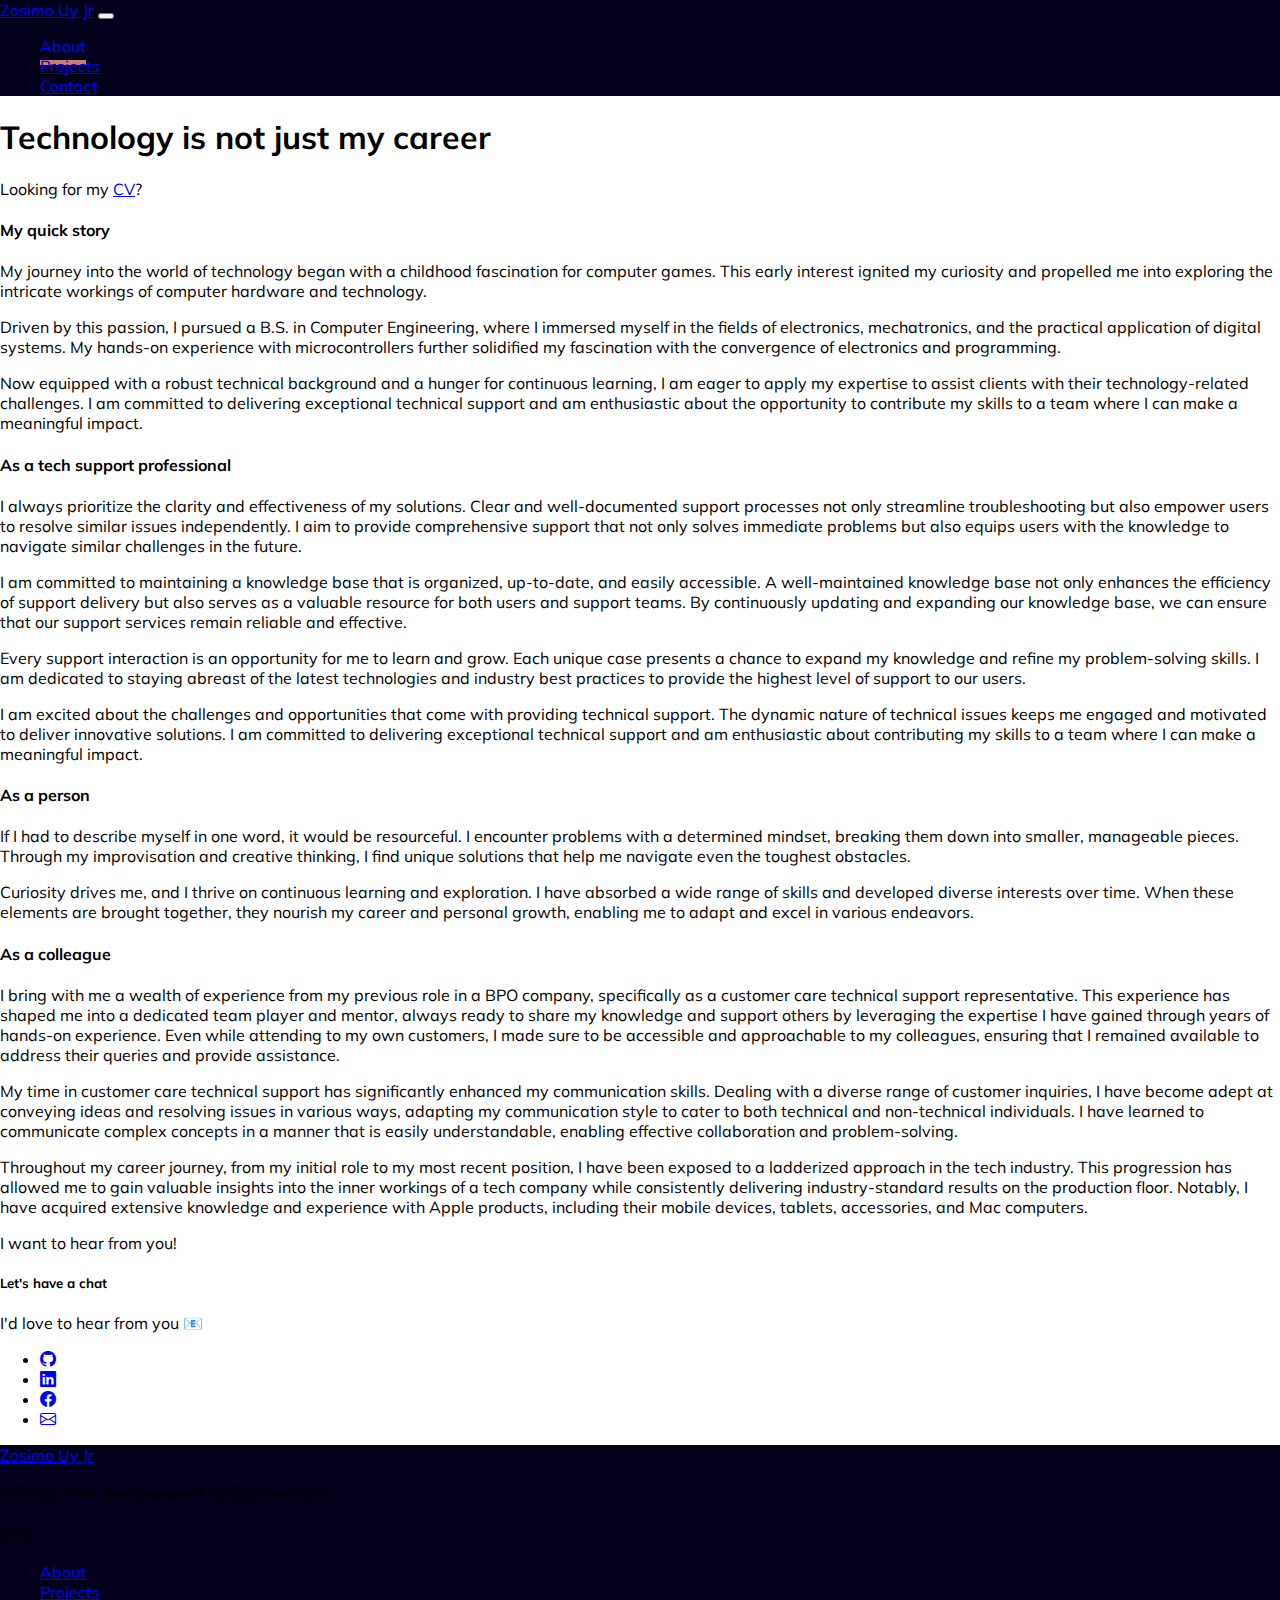
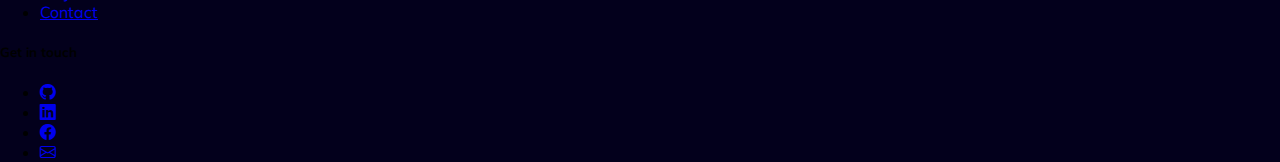
<file: about.html>
<!DOCTYPE html>
<html lang="en">
<head>
    <meta charset="UTF-8">
    <meta http-equiv="X-UA-Compatible" content="IE=edge">
    <meta name="viewport" content="width=device-width, initial-scale=1.0">
    <link href="https://cdn.jsdelivr.net/npm/bootstrap@5.3.0-alpha3/dist/css/bootstrap.min.css" rel="stylesheet" integrity="sha384-KK94CHFLLe+nY2dmCWGMq91rCGa5gtU4mk92HdvYe+M/SXH301p5ILy+dN9+nJOZ" crossorigin="anonymous">
    <link rel="preconnect" href="https://fonts.googleapis.com">
    <link rel="preconnect" href="https://fonts.gstatic.com" crossorigin>
    <link href="https://fonts.googleapis.com/css2?family=Mulish:ital,wght@0,300;0,400;0,600;0,1000;1,200&display=swap" rel="stylesheet">
    <link rel="stylesheet" href="https://cdn.jsdelivr.net/npm/bootstrap-icons@1.10.3/font/bootstrap-icons.css">
    <link rel="stylesheet" href="main.css">
    <title>About Zosimo Uy Jr</title>
</head>
<body>

        <!-- Navigation -->
        <nav class="navbar navbar-expand-md" style="background-color: #03001C;">
          <div class="container-fluid">
            <a class="navbar-brand fs-4 text-white" href="index.html">Zosimo Uy Jr</a>
            <button class="navbar-toggler bg-white" type="button" data-bs-toggle="collapse" data-bs-target="#navbarNav" aria-controls="navbarNav" aria-expanded="false" aria-label="Toggle navigation">
              <span class="navbar-toggler-icon bg-white"></span>
            </button>
            <div class="collapse navbar-collapse" id="navbarNav">
              <ul class="navbar-nav mx-auto">
                <li class="nav-item">
                  <a class="nav-link active text-white" aria-current="page" href="about.html">About</a>
                </li>
                <li class="nav-item">
                  <a class="nav-link text-white" href="index.html#project">Projects</a>
                </li>
                <li class="nav-item">
                  <a class="nav-link text-white" href="index.html#contact">Contact</a>
                </li>
              </ul>
            </div>
          </div>
      </nav>
      <!-- About My Story -->
      <section class="min-vh-100">
        <div class="container">
          <h1 class="display-3 display-xl-2 display-xxl-1 display-md-4 display-sm-5 display-xs-6 my-4">Technology is not just my career</h1>
          <p class="fs-4">Looking for my <a href="Uy_Zosimo_CPE.pdf" target="_blank" class="text-decoration-none text-danger fw-bold">CV</a>?</p>
          <!-- Quick Story -->
          <div class="row">
            <div class="col">
              <h4 class="fw-bold my-4">
                My quick story
              </h4>
              <p class="lead">
                <span class="fw-semibold">My journey into the world of technology began with a childhood fascination for computer games</span>. This early interest ignited my curiosity and propelled me into exploring the intricate workings of computer hardware and technology.
              </p>
              
              <p class="lead">
                <span class="fw-semibold">Driven by this passion</span>, I pursued a B.S. in Computer Engineering, where I immersed myself in the fields of electronics, mechatronics, and the practical application of digital systems. My hands-on experience with microcontrollers further solidified my fascination with the convergence of electronics and programming.
              </p>
              
              <p class="lead">
                <span class="fw-semibold">Now equipped with a robust technical background and a hunger for continuous learning</span>, I am eager to apply my expertise to assist clients with their technology-related challenges. I am committed to delivering exceptional technical support and am enthusiastic about the opportunity to contribute my skills to a team where I can make a meaningful impact.
              </p>
              

            </div>
          </div>
          <!-- As a Junior -->
          <div class="row">
            <div class="col">
              <h4 class="fw-bold my-4">
                As a tech support professional
              </h4>
              <p class="lead">
                I always <span class="fw-semibold">prioritize the clarity and effectiveness of my solutions</span>. Clear and well-documented support processes not only streamline troubleshooting but also empower users to resolve similar issues independently. I aim to provide comprehensive support that not only solves immediate problems but also equips users with the knowledge to navigate similar challenges in the future.
              </p>
              <p class="lead">
                I am committed to maintaining a <span class="fw-semibold">knowledge base that is organized, up-to-date, and easily accessible</span>. A well-maintained knowledge base not only enhances the efficiency of support delivery but also serves as a valuable resource for both users and support teams. By continuously updating and expanding our knowledge base, we can ensure that our support services remain reliable and effective.
              </p>
              <p class="lead">
                Every support interaction is an <span class="fw-semibold">opportunity for me to learn and grow</span>. Each unique case presents a chance to expand my knowledge and refine my problem-solving skills. I am dedicated to staying abreast of the latest technologies and industry best practices to provide the highest level of support to our users.
              </p>
              <p class="lead">
                I am excited about the challenges and opportunities that come with providing technical support. The dynamic nature of technical issues keeps me engaged and motivated to deliver innovative solutions. I am committed to delivering exceptional technical support and am enthusiastic about contributing my skills to a team where I can make a meaningful impact.
              </p>
              
            </div>
          </div>
          <!-- As a person -->
          <div class="col">
            <div class="row">
              <h4 class="fw-bold my-4">
                As a person
              </h4>
              <p class="lead">If I had to describe myself in one word, it would be <span class="fw-semibold">resourceful</span>. I encounter problems with a determined mindset, breaking them down into smaller, manageable pieces. Through my improvisation and creative thinking, I find unique solutions that help me navigate even the toughest obstacles.
              </p>

              <p class="lead">
                Curiosity drives me, and <span class="fw-semibold">I thrive on continuous learning and exploration</span>. I have absorbed a wide range of skills and developed diverse interests over time. When these elements are brought together, they nourish my career and personal growth, enabling me to adapt and excel in various endeavors.
              </p>
            </div>
          </div>
          <!-- As a colleague -->
          <div class="col">
            <div class="row">
              <h4 class="fw-bold my-4">
                As a colleague
              </h4>
              <p class="lead">
                I bring with me a wealth of experience from my previous role in a BPO company, specifically as a customer care technical support representative. This experience <span class="fw-semibold">has shaped me into a dedicated team player and mentor</span>, always ready to share my knowledge and support others by leveraging the expertise I have gained through years of hands-on experience. Even while attending to my own customers, I made sure to be <span class="fw-semibold">accessible and approachable to my colleagues</span>, ensuring that I remained available to address their queries and provide assistance.
              </p>
              <p class="lead">
                My time in customer care technical support has significantly enhanced my communication skills. Dealing with a diverse range of customer inquiries, I have become adept at conveying ideas and resolving issues in various ways, <span class="fw-semibold">adapting my communication style</span> to cater to both technical and non-technical individuals. I have learned to communicate complex concepts in a manner that is easily understandable, <span class="fw-semibold">enabling effective collaboration and problem-solving.</span>
              </p>

              <p class="lead">
                Throughout my career journey, from my initial role to my most recent position, I have been exposed to a ladderized approach in the tech industry. This <span class="fw-semibold">progression has allowed me to gain valuable insights</span> into the inner workings of a tech company while consistently delivering industry-standard results on the production floor. Notably, I have <span class="fw-semibold">acquired extensive knowledge and experience</span> with Apple products, including their mobile devices, tablets, accessories, and Mac computers.
              </p>

              <p class="lead fw-semibold">
                I want to hear from you!
              </p>

              <h5 class="my-4 display-6">Let's have a chat</h5>

              <div class="">
                <p class="text-secondary fs-5">I'd love to hear from you 📧</p>
                <ul class="list-group list-group-horizontal d-flex justify-content-start">
                  <li class="list-group-item fs-2 bg-transparent border-0"><a href="https://github.com/zosimo-uy" target="_blank"><i class="bi bi-github"></i></a></li>
                  <li class="list-group-item fs-2 bg-transparent border-0"><a href="https://www.linkedin.com/in/zosimouy21/" target="_blank"><i class="bi bi-linkedin"></i></a></li>
                  <li class="list-group-item fs-2 bg-transparent border-0"><a href="https://www.facebook.com/zosr.code" target="_blank"><i class="bi bi-facebook"></i></a></li>
                  <li class="list-group-item fs-2 bg-transparent border-0"><a href="mailto:zorscode@gmail.com" target="_blank"><i class="bi bi-envelope"></i></a></li>
                </ul>
              </div>
            </div>
            
          </div>
        </div>
      </section>

       <!-- Footer  -->
       <div class="" style="background-color: #03001C;">
        <footer class="container row row-cols-1 row-cols-sm-2 row-cols-md-5 py-5 mt-5 text-white d-flex justify-content-evenly">
          <div class="col mb-3">
            <a href="index.html" class="d-flex align-items-center mb-3 link-body-emphasis text-decoration-none fs-4 text-white">
              Zosimo Uy Jr
            </a>
            <p class="text-body-light small">&copy; 2023, Built and designed by Zosimo Uy Jr</p>
          </div>
      
          <div class="col mb-3">
            <h5 class="fs-6 fw-semibold">Links</h5>
            <ul class="nav flex-column">
              <li class="nav-item mb-2"><a href="about.html" class="nav-link p-0 text-decoration-none text-danger fw-bold">About</a></li>
              <li class="nav-item mb-2"><a href="index.html#project" class="nav-link p-0 text-decoration-none text-danger fw-bold">Projects</a></li>
              <li class="nav-item mb-2"><a href="index.html#contact" class="nav-link p-0 text-decoration-none text-danger fw-bold">Contact</a></li>
            </ul>
          </div>

          <div class="col mb-3">
            <h5 class="fs-6 fw-semibold">Get in touch</h5>
            <ul class="list-group list-group-horizontal">
              <li class="list-group-item fs-2 bg-transparent border-0"><a href="https://github.com/zosimo-uy" target="_blank"><i class="bi bi-github"></i></a></li>
              <li class="list-group-item fs-2 bg-transparent border-0"><a href="https://www.linkedin.com/in/zosimouy21/" target="_blank"><i class="bi bi-linkedin"></i></a></li>
              <li class="list-group-item fs-2 bg-transparent border-0"><a href="https://www.facebook.com/zosr.code" target="_blank"><i class="bi bi-facebook"></i></a></li>
              <li class="list-group-item fs-2 bg-transparent border-0"><a href="mailto:zosimojruy@gmail.com" target="_blank"><i class="bi bi-envelope"></i></a></li>
          </ul>      
          </div>
        </footer>
      </div>
    
</body>
<script src="https://cdn.jsdelivr.net/npm/bootstrap@5.3.0-alpha3/dist/js/bootstrap.bundle.min.js" integrity="sha384-ENjdO4Dr2bkBIFxQpeoTz1HIcje39Wm4jDKdf19U8gI4ddQ3GYNS7NTKfAdVQSZe" crossorigin="anonymous"></script>
</html>
</file>
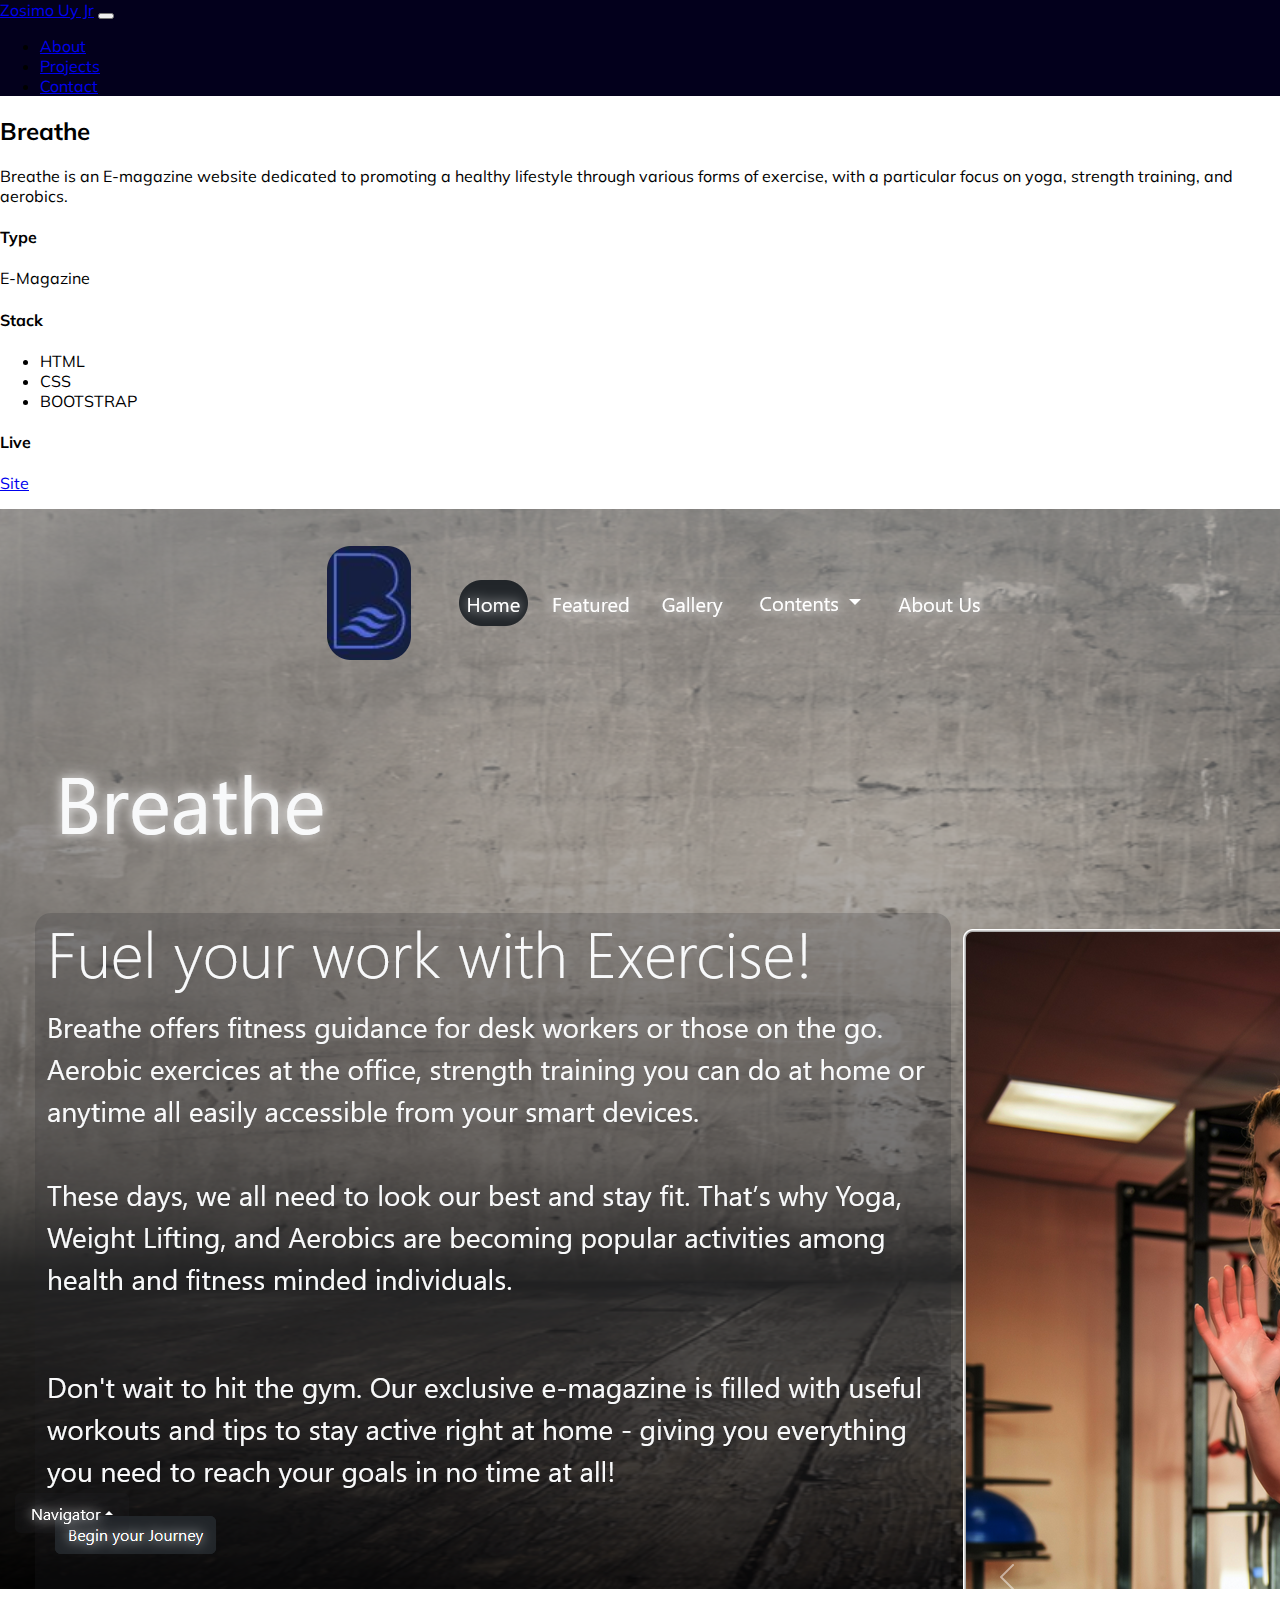
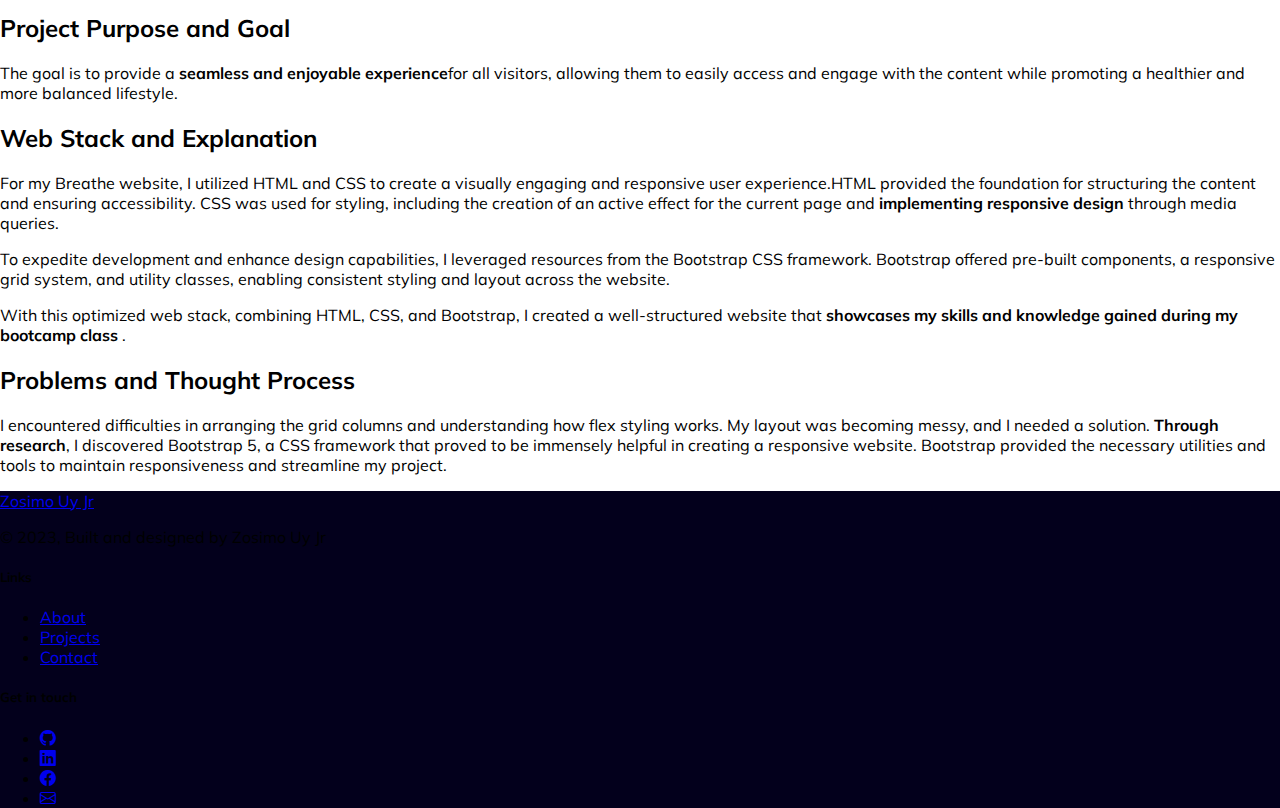
<file: breathe.html>
<!DOCTYPE html>
<html lang="en">
<head>
    <meta charset="UTF-8">
    <meta http-equiv="X-UA-Compatible" content="IE=edge">
    <meta name="viewport" content="width=device-width, initial-scale=1.0">
    <link href="https://cdn.jsdelivr.net/npm/bootstrap@5.3.0-alpha3/dist/css/bootstrap.min.css" rel="stylesheet" integrity="sha384-KK94CHFLLe+nY2dmCWGMq91rCGa5gtU4mk92HdvYe+M/SXH301p5ILy+dN9+nJOZ" crossorigin="anonymous">
    <link rel="preconnect" href="https://fonts.googleapis.com">
    <link rel="preconnect" href="https://fonts.gstatic.com" crossorigin>
    <link href="https://fonts.googleapis.com/css2?family=Mulish:ital,wght@0,300;0,400;0,600;0,1000;1,200&display=swap" rel="stylesheet">
    <link rel="stylesheet" href="https://cdn.jsdelivr.net/npm/bootstrap-icons@1.10.3/font/bootstrap-icons.css">
    <link rel="stylesheet" href="main.css">
    <title>Breathe Project</title>
</head>
<body>

        <!-- Navigation -->
        <nav class="navbar navbar-expand-md" style="background-color: #03001C;">
          <div class="container-fluid">
            <a class="navbar-brand fs-4 text-white" href="index.html">Zosimo Uy Jr</a>
            <button class="navbar-toggler bg-white" type="button" data-bs-toggle="collapse" data-bs-target="#navbarNav" aria-controls="navbarNav" aria-expanded="false" aria-label="Toggle navigation">
              <span class="navbar-toggler-icon bg-white"></span>
            </button>
            <div class="collapse navbar-collapse" id="navbarNav">
              <ul class="navbar-nav mx-auto">
                <li class="nav-item">
                  <a class="nav-link text-white" href="about.html">About</a>
                </li>
                <li class="nav-item">
                  <a class="nav-link text-white" href="index.html#project">Projects</a>
                </li>
                <li class="nav-item">
                  <a class="nav-link text-white" href="index.html#contact">Contact</a>
                </li>
              </ul>
            </div>
          </div>
      </nav>
      <!-- Breathe Content -->
      <section class="min-vh-100">
        <div class="container mt-5">
            <h2 class="display-5">Breathe</h2>
            <p class="lead">
                Breathe is an E-magazine website dedicated to promoting a healthy lifestyle through various forms of exercise, with a particular focus on yoga, strength training, and aerobics.
            </p>

            <div class="row">
                <div class="col-4">
                    <h4 class="fs-4 fw-bold">Type</h4>
                    <p class="text-secondary">E-Magazine</p>
                </div>
                <div class="col-4">
                    <h4 class="fs-4 fw-bold">Stack</h4>
                    <ul class="text-secondary list-unstyled" >
                        <li>HTML</li>
                        <li>CSS</li>
                        <li>BOOTSTRAP</li>
                    </ul>
                </div>
                <div class="col-4">
                    <h4 class="fs-4 fw-bold">Live</h4>
                    <p class="fw-bold"><a href="https://pinkdollar123.github.io/Breathe.io/" class="text-decoration-none text-danger" target="_blank">Site</a></p>
                </div>
            </div>

            <div>
                <img src="breatheme.png" alt="" class="img-fluid mb-2">
            </div>

            <h2 class="display-6 my-4">
                Project Purpose and Goal
            </h2>
            <p class="lead">
                The goal is to provide a <strong>seamless and enjoyable experience</strong>for all visitors, allowing them to easily access and engage with the content while promoting a healthier and more balanced lifestyle.
            </p>
            <h2 class="display-6 my-4">
                Web Stack and Explanation
            </h2>
            <p class="lead">
                For my Breathe website, I utilized HTML and CSS to create a visually engaging and responsive user experience.HTML provided the foundation for structuring the content and ensuring accessibility. CSS was used for styling, including the creation of an active effect for the current page and <strong>implementing responsive design</strong> through media queries.
            </p>
            <p class="lead">
                To expedite development and enhance design capabilities, I leveraged resources from the Bootstrap CSS framework. Bootstrap offered pre-built components, a responsive grid system, and utility classes, enabling consistent styling and layout across the website.
            </p>
            <p class="lead">
                With this optimized web stack, combining HTML, CSS, and Bootstrap, I created a well-structured website that <strong>
                    showcases my skills and knowledge gained during my bootcamp class
                </strong>.
            </p>

            <h2 class="display-6 my-4">
               Problems and Thought Process
            </h2>
            <p class="lead">
                I encountered difficulties in arranging the grid columns and understanding how flex styling works. My layout was becoming messy, and I needed a solution. <strong>Through research</strong>, I discovered Bootstrap 5, a CSS framework that proved to be immensely helpful in creating a responsive website. Bootstrap provided the necessary utilities and tools to maintain responsiveness and streamline my project.
            </p>
        </div>
      </section>

       <!-- Footer  -->
       <div class="" style="background-color: #03001C;">
        <footer class="container row row-cols-1 row-cols-sm-2 row-cols-md-5 py-5 my-5 text-white d-flex justify-content-evenly">
          <div class="col mb-3">
            <a href="index.html" class="d-flex align-items-center mb-3 link-body-emphasis text-decoration-none fs-4 text-white">
              Zosimo Uy Jr
            </a>
            <p class="text-body-light small">&copy; 2023, Built and designed by Zosimo Uy Jr</p>
          </div>
      
          <div class="col mb-3">
            <h5 class="fs-6 fw-semibold">Links</h5>
            <ul class="nav flex-column">
              <li class="nav-item mb-2"><a href="about.html" class="nav-link p-0 text-decoration-none text-danger fw-bold">About</a></li>
              <li class="nav-item mb-2"><a href="index.html#project" class="nav-link p-0 text-decoration-none text-danger fw-bold">Projects</a></li>
              <li class="nav-item mb-2"><a href="index.html#contact" class="nav-link p-0 text-decoration-none text-danger fw-bold">Contact</a></li>
            </ul>
          </div>

          <div class="col mb-3">
            <h5 class="fs-6 fw-semibold">Get in touch</h5>
            <ul class="list-group list-group-horizontal">
              <li class="list-group-item fs-2 bg-transparent border-0"><a href="https://github.com/pinkdollar123" target="_blank"><i class="bi bi-github"></i></a></li>
              <li class="list-group-item fs-2 bg-transparent border-0"><a href="https://www.linkedin.com/in/zosimo-uy-0a9900275/" target="_blank"><i class="bi bi-linkedin"></i></a></li>
              <li class="list-group-item fs-2 bg-transparent border-0"><a href="https://www.facebook.com/zosr.code" target="_blank"><i class="bi bi-facebook"></i></a></li>
              <li class="list-group-item fs-2 bg-transparent border-0"><a href="mailto:zorscode@gmail.com" target="_blank"><i class="bi bi-envelope"></i></a></li>
          </ul>      
          </div>

        </footer>
      </div>
    
</body>
<script src="https://cdn.jsdelivr.net/npm/bootstrap@5.3.0-alpha3/dist/js/bootstrap.bundle.min.js" integrity="sha384-ENjdO4Dr2bkBIFxQpeoTz1HIcje39Wm4jDKdf19U8gI4ddQ3GYNS7NTKfAdVQSZe" crossorigin="anonymous"></script>
</html>
</file>
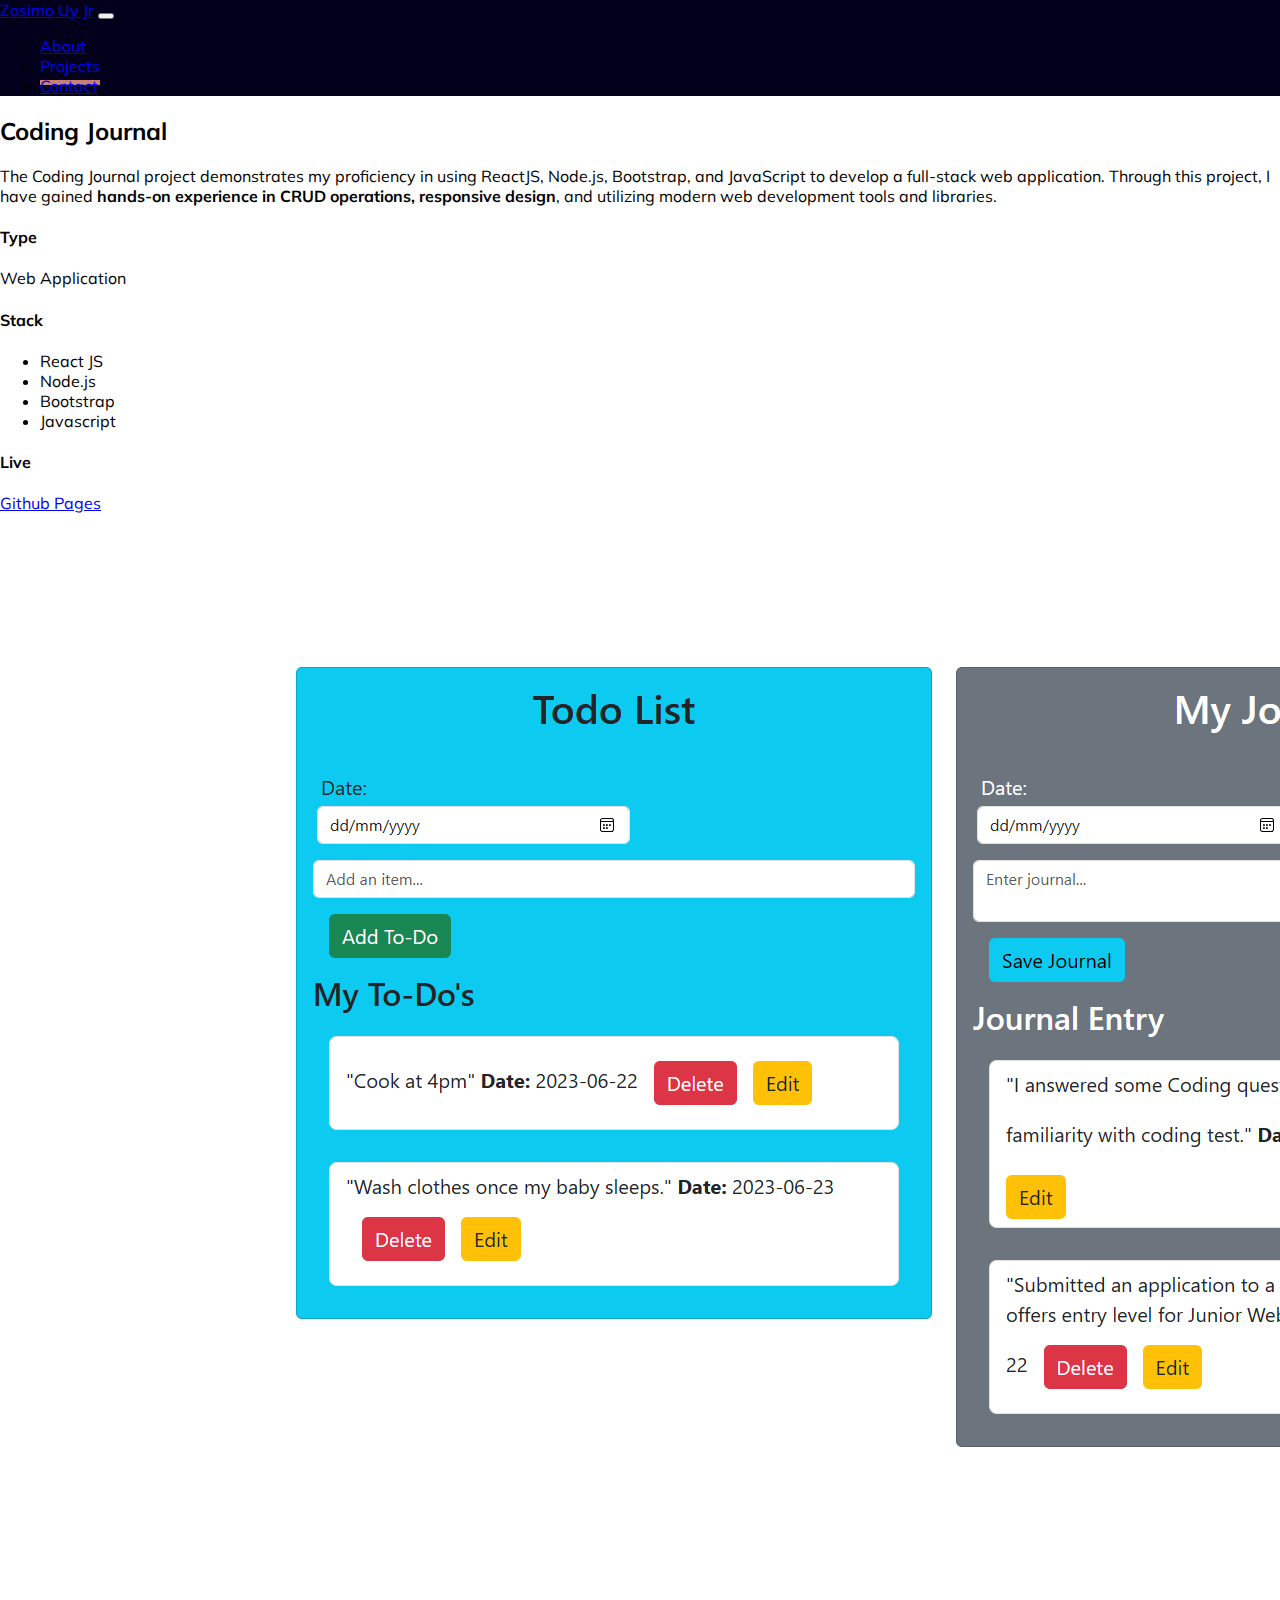
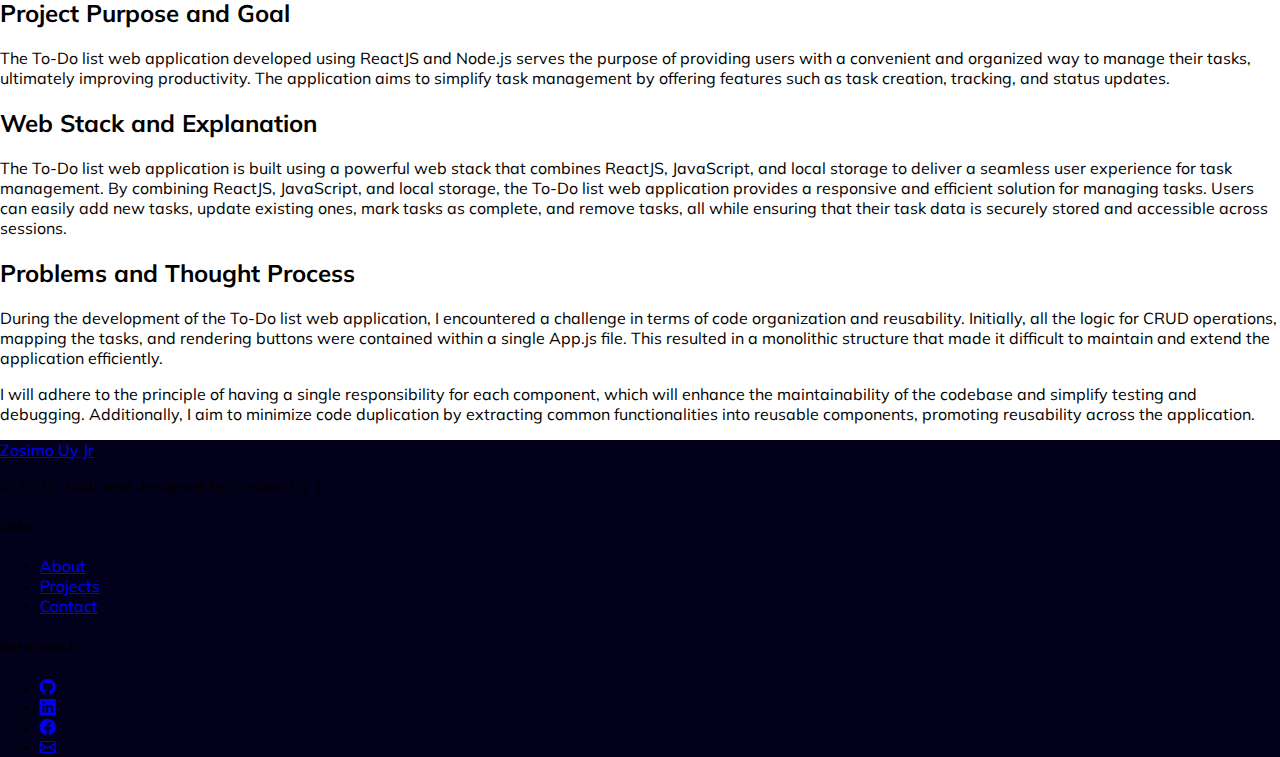
<file: codingjournal.html>
<!DOCTYPE html>
<html lang="en">
<head>
    <meta charset="UTF-8">
    <meta http-equiv="X-UA-Compatible" content="IE=edge">
    <meta name="viewport" content="width=device-width, initial-scale=1.0">
    <link href="https://cdn.jsdelivr.net/npm/bootstrap@5.3.0-alpha3/dist/css/bootstrap.min.css" rel="stylesheet" integrity="sha384-KK94CHFLLe+nY2dmCWGMq91rCGa5gtU4mk92HdvYe+M/SXH301p5ILy+dN9+nJOZ" crossorigin="anonymous">
    <link rel="preconnect" href="https://fonts.googleapis.com">
    <link rel="preconnect" href="https://fonts.gstatic.com" crossorigin>
    <link href="https://fonts.googleapis.com/css2?family=Mulish:ital,wght@0,300;0,400;0,600;0,1000;1,200&display=swap" rel="stylesheet">
    <link rel="stylesheet" href="https://cdn.jsdelivr.net/npm/bootstrap-icons@1.10.3/font/bootstrap-icons.css">
    <link rel="stylesheet" href="main.css">
    <title>Coding Journal </title>
</head>
<body>

        <!-- Navigation -->
        <nav class="navbar navbar-expand-md" style="background-color: #03001C;">
          <div class="container-fluid">
            <a class="navbar-brand fs-4 text-white" href="index.html">Zosimo Uy Jr</a>
            <button class="navbar-toggler bg-white" type="button" data-bs-toggle="collapse" data-bs-target="#navbarNav" aria-controls="navbarNav" aria-expanded="false" aria-label="Toggle navigation">
              <span class="navbar-toggler-icon bg-white"></span>
            </button>
            <div class="collapse navbar-collapse" id="navbarNav">
              <ul class="navbar-nav mx-auto">
                <li class="nav-item">
                  <a class="nav-link  text-white"  href="about.html">About</a>
                </li>
                <li class="nav-item">
                  <a class="nav-link active text-white" aria-current="page" href="index.html#project">Projects</a>
                </li>
                <li class="nav-item">
                  <a class="nav-link text-white" href="index.html#contact">Contact</a>
                </li>
              </ul>
            </div>
          </div>
      </nav>
      <!-- Patient Info System -->
      <section class="min-vh-100">
        <div class="container mt-5">
            <h2 class="display-5">Coding Journal</h2>
            <p class="lead">
                The Coding Journal project demonstrates my proficiency in using ReactJS, Node.js, Bootstrap, and JavaScript to develop a full-stack web application. Through this project, I have gained <strong>hands-on experience in CRUD operations, responsive design</strong>, and utilizing modern web development tools and libraries.
            </p>

            <div class="row">
                <div class="col-4">
                    <h4 class="fs-4 fw-bold">Type</h4>
                    <p class="text-secondary">Web Application</p>
                </div>
                <div class="col-4">
                    <h4 class="fs-4 fw-bold">Stack</h4>
                    <ul class="text-secondary list-unstyled" >
                        <li>React JS</li>
                        <li>Node.js</li>
                        <li>Bootstrap</li>
                        <li>Javascript</li>
                    </ul>
                </div>
                <div class="col-4">
                    <h4 class="fs-4 fw-bold">Live</h4>
                    <p class="fw-bold"><a href="https://github.com/pinkdollar123/codingjournal" class="text-decoration-none text-danger" target="_blank">Github Pages</a></p>
                </div>
            </div>

            <div class="r">
                <img src="Coding Journal.png" alt="" class="img-fluid mb-2">
            </div>
              

            <h2 class="display-6 my-4">
                Project Purpose and Goal
            </h2>
            <p class="lead">
                The To-Do list web application developed using ReactJS and Node.js serves the purpose of providing users with a convenient and organized way to manage their tasks, ultimately improving productivity. The application aims to simplify task management by offering features such as task creation, tracking, and status updates.
            </p>
            <h2 class="display-6 my-4">
                Web Stack and Explanation
            </h2>
            <p class="lead">
                The To-Do list web application is built using a powerful web stack that combines ReactJS, JavaScript, and local storage to deliver a seamless user experience for task management. By combining ReactJS, JavaScript, and local storage, the To-Do list web application provides a responsive and efficient solution for managing tasks. Users can easily add new tasks, update existing ones, mark tasks as complete, and remove tasks, all while ensuring that their task data is securely stored and accessible across sessions.
            </p>

            <h2 class="display-6 my-4">
               Problems and Thought Process
            </h2>
            <p class="lead">
                During the development of the To-Do list web application, I encountered a challenge in terms of code organization and reusability. Initially, all the logic for CRUD operations, mapping the tasks, and rendering buttons were contained within a single App.js file. This resulted in a monolithic structure that made it difficult to maintain and extend the application efficiently.
            </p>
            <p class="lead">
                I will adhere to the principle of having a single responsibility for each component, which will enhance the maintainability of the codebase and simplify testing and debugging. Additionally, I aim to minimize code duplication by extracting common functionalities into reusable components, promoting reusability across the application.
            </p>
        </div>
      </section>
       <!-- Footer  -->
       <div class="" style="background-color: #03001C;">
        <footer class="container row row-cols-1 row-cols-sm-2 row-cols-md-5 py-5 mt-5 text-white d-flex justify-content-evenly">
          <div class="col mb-3">
            <a href="index.html" class="d-flex align-items-center mb-3 link-body-emphasis text-decoration-none fs-4 text-white">
              Zosimo Uy Jr
            </a>
            <p class="text-body-light small">&copy; 2023, Built and designed by Zosimo Uy Jr</p>
          </div>
      
          <div class="col mb-3">
            <h5 class="fs-6 fw-semibold">Links</h5>
            <ul class="nav flex-column">
              <li class="nav-item mb-2"><a href="about.html" class="nav-link p-0 text-decoration-none text-danger fw-bold">About</a></li>
              <li class="nav-item mb-2"><a href="index.html#project" class="nav-link p-0 text-decoration-none text-danger fw-bold">Projects</a></li>
              <li class="nav-item mb-2"><a href="index.html#contact" class="nav-link p-0 text-decoration-none text-danger fw-bold">Contact</a></li>
            </ul>
          </div>

          <div class="col mb-3">
            <h5 class="fs-6 fw-semibold">Get in touch</h5>
            <ul class="list-group list-group-horizontal">
              <li class="list-group-item fs-2 bg-transparent border-0"><a href="https://github.com/pinkdollar123" target="_blank"><i class="bi bi-github"></i></a></li>
              <li class="list-group-item fs-2 bg-transparent border-0"><a href="https://www.linkedin.com/in/zosimo-uy-0a9900275/" target="_blank"><i class="bi bi-linkedin"></i></a></li>
              <li class="list-group-item fs-2 bg-transparent border-0"><a href="https://www.facebook.com/zosr.code" target="_blank"><i class="bi bi-facebook"></i></a></li>
              <li class="list-group-item fs-2 bg-transparent border-0"><a href="mailto:zorscode@gmail.com" target="_blank"><i class="bi bi-envelope"></i></a></li>
          </ul>      
          </div>
        </footer>
      </div>
    
</body>
<script src="https://cdn.jsdelivr.net/npm/bootstrap@5.3.0-alpha3/dist/js/bootstrap.bundle.min.js" integrity="sha384-ENjdO4Dr2bkBIFxQpeoTz1HIcje39Wm4jDKdf19U8gI4ddQ3GYNS7NTKfAdVQSZe" crossorigin="anonymous"></script>
</html>
</file>
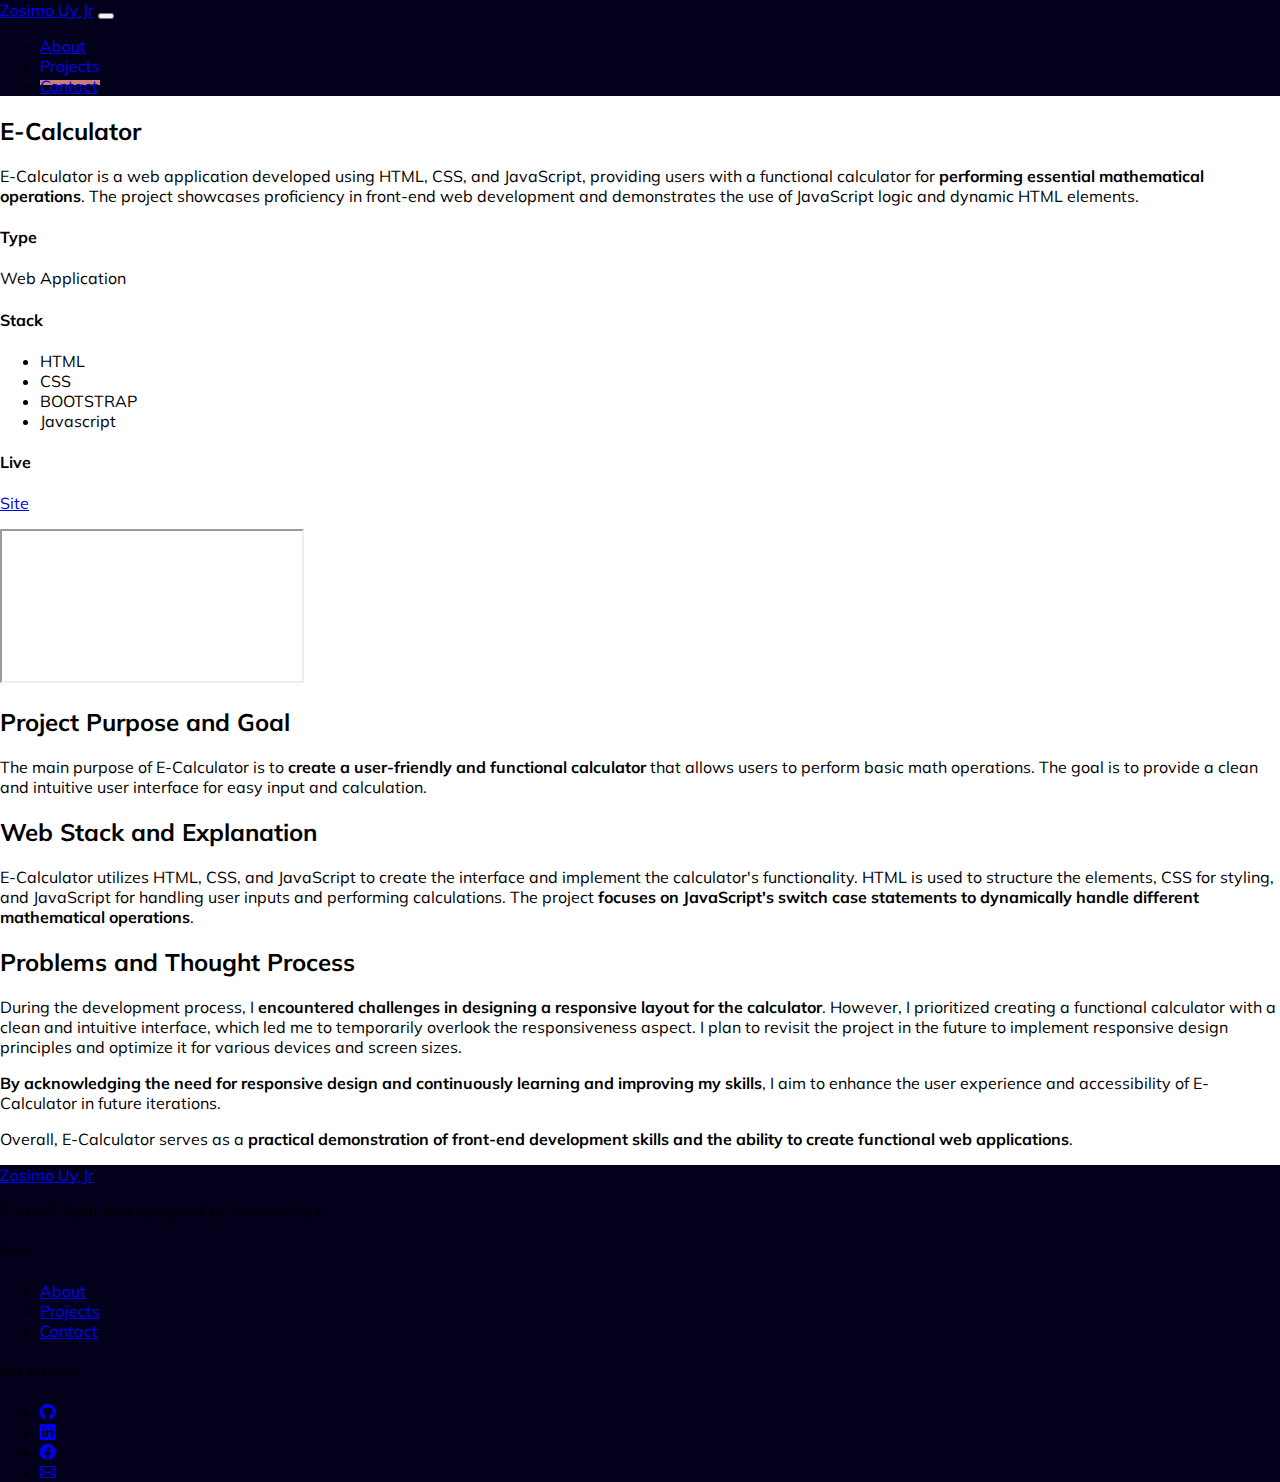
<file: ecal.html>
<!DOCTYPE html>
<html lang="en">
<head>
    <meta charset="UTF-8">
    <meta http-equiv="X-UA-Compatible" content="IE=edge">
    <meta name="viewport" content="width=device-width, initial-scale=1.0">
    <link href="https://cdn.jsdelivr.net/npm/bootstrap@5.3.0-alpha3/dist/css/bootstrap.min.css" rel="stylesheet" integrity="sha384-KK94CHFLLe+nY2dmCWGMq91rCGa5gtU4mk92HdvYe+M/SXH301p5ILy+dN9+nJOZ" crossorigin="anonymous">
    <link rel="preconnect" href="https://fonts.googleapis.com">
    <link rel="preconnect" href="https://fonts.gstatic.com" crossorigin>
    <link href="https://fonts.googleapis.com/css2?family=Mulish:ital,wght@0,300;0,400;0,600;0,1000;1,200&display=swap" rel="stylesheet">
    <link rel="stylesheet" href="https://cdn.jsdelivr.net/npm/bootstrap-icons@1.10.3/font/bootstrap-icons.css">
    <link rel="stylesheet" href="main.css">
    <title>E-Calculator Project</title>
</head>
<body>

        <!-- Navigation -->
        <nav class="navbar navbar-expand-md" style="background-color: #03001C;">
          <div class="container-fluid">
            <a class="navbar-brand fs-4 text-white" href="index.html">Zosimo Uy Jr</a>
            <button class="navbar-toggler bg-white" type="button" data-bs-toggle="collapse" data-bs-target="#navbarNav" aria-controls="navbarNav" aria-expanded="false" aria-label="Toggle navigation">
              <span class="navbar-toggler-icon bg-white"></span>
            </button>
            <div class="collapse navbar-collapse" id="navbarNav">
              <ul class="navbar-nav mx-auto">
                <li class="nav-item">
                  <a class="nav-link text-white" href="about.html">About</a>
                </li>
                <li class="nav-item">
                  <a class="nav-link text-white active" aria-current="page" href="index.html#project">Projects</a>
                </li>
                <li class="nav-item">
                  <a class="nav-link text-white" href="index.html#contact">Contact</a>
                </li>
              </ul>
            </div>
          </div>
      </nav>
      <!-- E-cal Content -->
      <section class="min-vh-100">
        <div class="container mt-5">
            <h2 class="display-5">E-Calculator</h2>
            <p class="lead">
                E-Calculator is a web application developed using HTML, CSS, and JavaScript, providing users with a functional calculator for <strong>performing essential mathematical operations</strong>. The project showcases proficiency in front-end web development and demonstrates the use of JavaScript logic and dynamic HTML elements.
            </p>

            <div class="row">
                <div class="col-4">
                    <h4 class="fs-4 fw-bold">Type</h4>
                    <p class="text-secondary">Web Application</p>
                </div>
                <div class="col-4">
                    <h4 class="fs-4 fw-bold">Stack</h4>
                    <ul class="text-secondary list-unstyled" >
                        <li>HTML</li>
                        <li>CSS</li>
                        <li>BOOTSTRAP</li>
                        <li>Javascript</li>
                    </ul>
                </div>
                <div class="col-4">
                    <h4 class="fs-4 fw-bold">Live</h4>
                    <p class="fw-bold"><a href="https://pinkdollar123.github.io/zorscalculator/" class="text-decoration-none text-danger" target="_blank">Site</a></p>
                </div>
            </div>

            <div class="ratio ratio-1x1">
                <iframe src="https://pinkdollar123.github.io/zorscalculator/" allowfullscreen
                ></iframe>
              </div>
              

            <h2 class="display-6 my-4">
                Project Purpose and Goal
            </h2>
            <p class="lead">
                The main purpose of E-Calculator is to <strong>create a user-friendly and functional calculator</strong> that allows users to perform basic math operations. The goal is to provide a clean and intuitive user interface for easy input and calculation.
            </p>
            <h2 class="display-6 my-4">
                Web Stack and Explanation
            </h2>
            <p class="lead">
                E-Calculator utilizes HTML, CSS, and JavaScript to create the interface and implement the calculator's functionality. HTML is used to structure the elements, CSS for styling, and JavaScript for handling user inputs and performing calculations. The project <strong>focuses on JavaScript's switch case statements to dynamically handle different mathematical operations</strong>.
            </p>

            <h2 class="display-6 my-4">
               Problems and Thought Process
            </h2>
            <p class="lead">
                During the development process, I <strong>encountered challenges in designing a responsive layout for the calculator</strong>. However, I prioritized creating a functional calculator with a clean and intuitive interface, which led me to temporarily overlook the responsiveness aspect. I plan to revisit the project in the future to implement responsive design principles and optimize it for various devices and screen sizes.
            </p>
            <p class="lead">
                <strong>By acknowledging the need for responsive design and continuously learning and improving my skills</strong>, I aim to enhance the user experience and accessibility of E-Calculator in future iterations.
            </p>
            <p class="lead">
                Overall, E-Calculator serves as a <strong>practical demonstration of front-end development skills and the ability to create functional web applications</strong>.
            </p>
        </div>
      </section>

       <!-- Footer  -->
       <div class="" style="background-color: #03001C;">
        <footer class="container row row-cols-1 row-cols-sm-2 row-cols-md-5 py-5 my-5 text-white d-flex justify-content-evenly">
          <div class="col mb-3">
            <a href="index.html" class="d-flex align-items-center mb-3 link-body-emphasis text-decoration-none fs-4 text-white">
              Zosimo Uy Jr
            </a>
            <p class="text-body-light small">&copy; 2023, Built and designed by Zosimo Uy Jr</p>
          </div>
      
          <div class="col mb-3">
            <h5 class="fs-6 fw-semibold">Links</h5>
            <ul class="nav flex-column">
              <li class="nav-item mb-2"><a href="about.html" class="nav-link p-0 text-decoration-none text-danger fw-bold">About</a></li>
              <li class="nav-item mb-2"><a href="index.html#project" class="nav-link p-0 text-decoration-none text-danger fw-bold">Projects</a></li>
              <li class="nav-item mb-2"><a href="index.html#contact" class="nav-link p-0 text-decoration-none text-danger fw-bold">Contact</a></li>
            </ul>
          </div>

          <div class="col mb-3">
            <h5 class="fs-6 fw-semibold">Get in touch</h5>
            <ul class="list-group list-group-horizontal">
              <li class="list-group-item fs-2 bg-transparent border-0"><a href="https://github.com/pinkdollar123" target="_blank"><i class="bi bi-github"></i></a></li>
              <li class="list-group-item fs-2 bg-transparent border-0"><a href="https://www.linkedin.com/in/zosimo-uy-0a9900275/" target="_blank"><i class="bi bi-linkedin"></i></a></li>
              <li class="list-group-item fs-2 bg-transparent border-0"><a href="https://www.facebook.com/zosr.code" target="_blank"><i class="bi bi-facebook"></i></a></li>
              <li class="list-group-item fs-2 bg-transparent border-0"><a href="mailto:zorscode@gmail.com" target="_blank"><i class="bi bi-envelope"></i></a></li>
          </ul>      
          </div>

        </footer>
      </div>
    
</body>
<script src="https://cdn.jsdelivr.net/npm/bootstrap@5.3.0-alpha3/dist/js/bootstrap.bundle.min.js" integrity="sha384-ENjdO4Dr2bkBIFxQpeoTz1HIcje39Wm4jDKdf19U8gI4ddQ3GYNS7NTKfAdVQSZe" crossorigin="anonymous"></script>
</html>
</file>
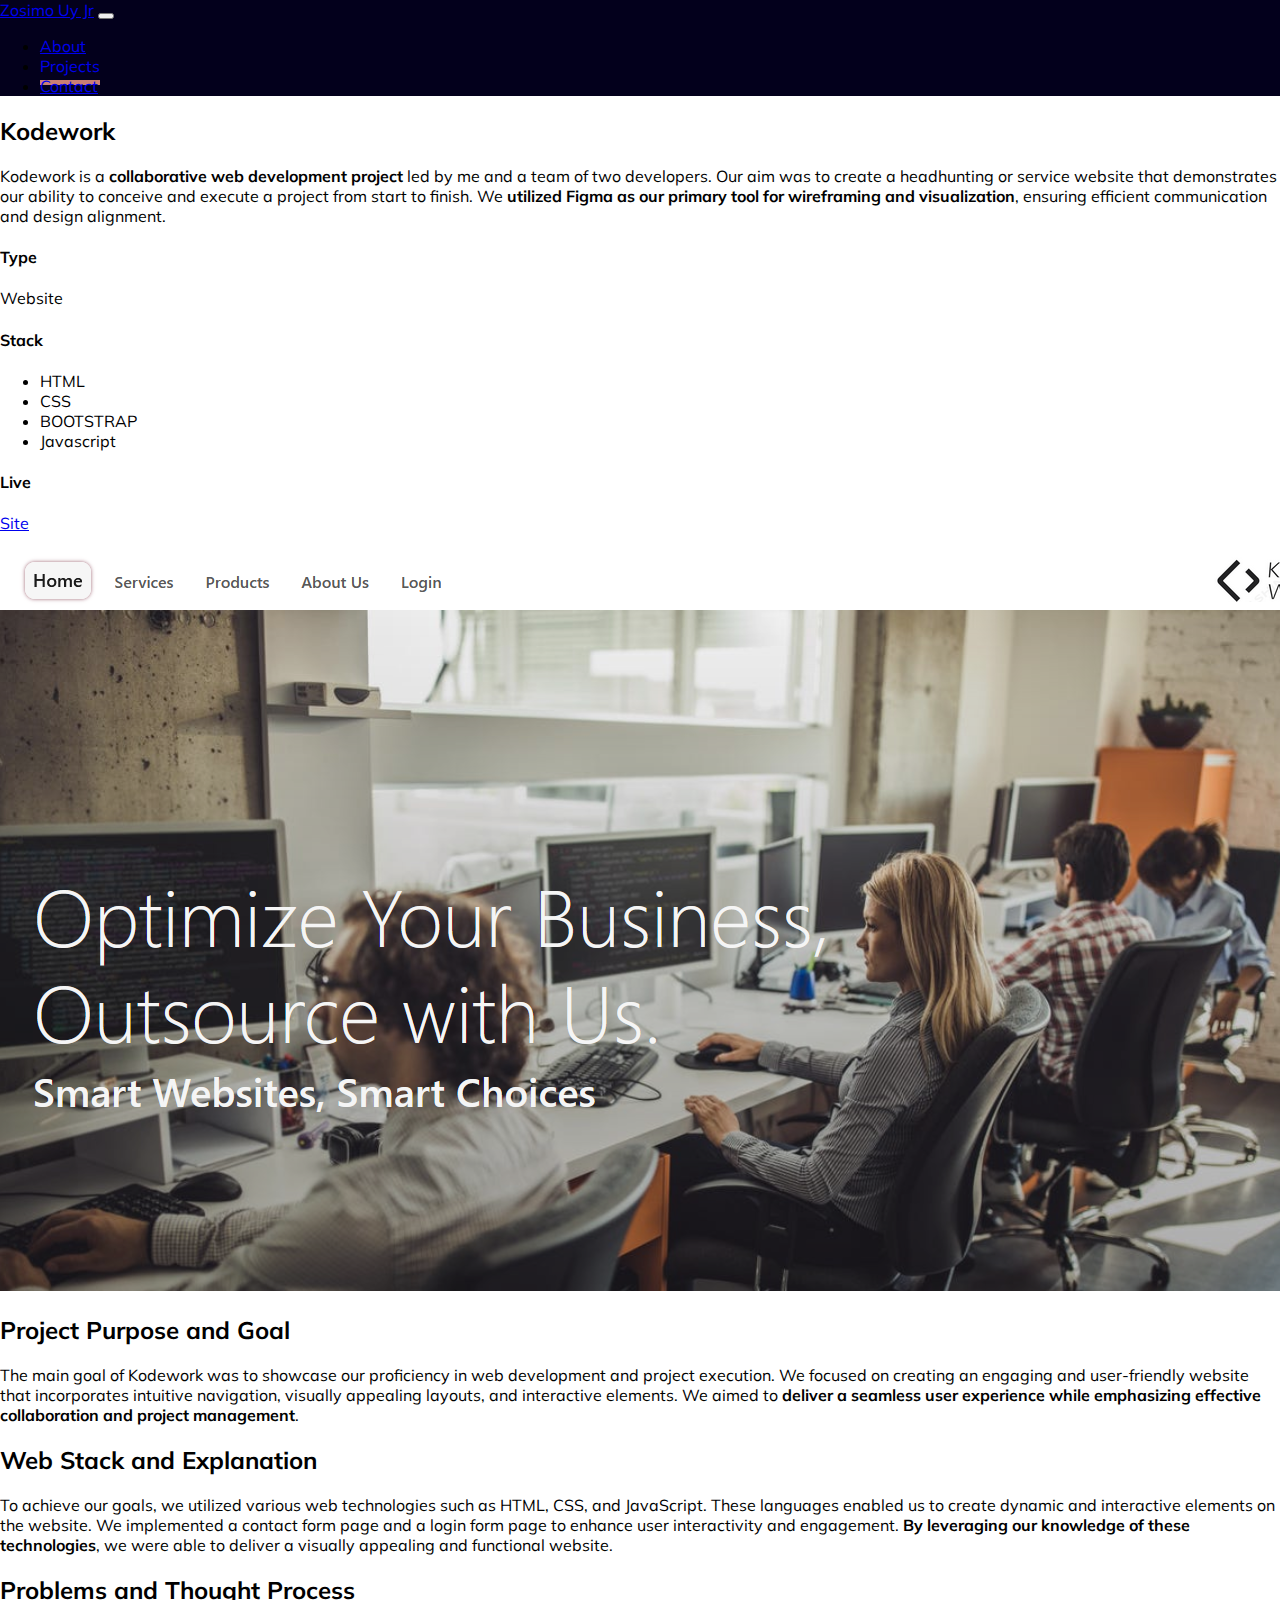
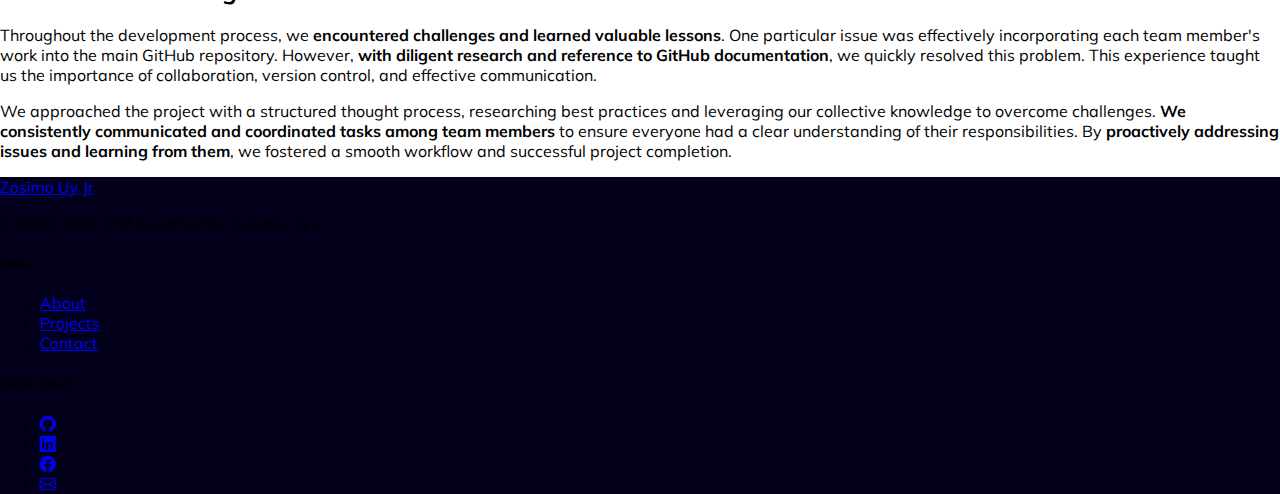
<file: kodework.html>
<!DOCTYPE html>
<html lang="en">
<head>
    <meta charset="UTF-8">
    <meta http-equiv="X-UA-Compatible" content="IE=edge">
    <meta name="viewport" content="width=device-width, initial-scale=1.0">
    <link href="https://cdn.jsdelivr.net/npm/bootstrap@5.3.0-alpha3/dist/css/bootstrap.min.css" rel="stylesheet" integrity="sha384-KK94CHFLLe+nY2dmCWGMq91rCGa5gtU4mk92HdvYe+M/SXH301p5ILy+dN9+nJOZ" crossorigin="anonymous">
    <link rel="preconnect" href="https://fonts.googleapis.com">
    <link rel="preconnect" href="https://fonts.gstatic.com" crossorigin>
    <link href="https://fonts.googleapis.com/css2?family=Mulish:ital,wght@0,300;0,400;0,600;0,1000;1,200&display=swap" rel="stylesheet">
    <link rel="stylesheet" href="https://cdn.jsdelivr.net/npm/bootstrap-icons@1.10.3/font/bootstrap-icons.css">
    <link rel="stylesheet" href="main.css">
    <title>Patient Information System</title>
</head>
<body>

        <!-- Navigation -->
        <nav class="navbar navbar-expand-md" style="background-color: #03001C;">
          <div class="container-fluid">
            <a class="navbar-brand fs-4 text-white" href="index.html">Zosimo Uy Jr</a>
            <button class="navbar-toggler bg-white" type="button" data-bs-toggle="collapse" data-bs-target="#navbarNav" aria-controls="navbarNav" aria-expanded="false" aria-label="Toggle navigation">
              <span class="navbar-toggler-icon bg-white"></span>
            </button>
            <div class="collapse navbar-collapse" id="navbarNav">
              <ul class="navbar-nav mx-auto">
                <li class="nav-item">
                  <a class="nav-link  text-white"  href="about.html">About</a>
                </li>
                <li class="nav-item">
                  <a class="nav-link active text-white" aria-current="page" href="index.html#project">Projects</a>
                </li>
                <li class="nav-item">
                  <a class="nav-link text-white" href="index.html#contact">Contact</a>
                </li>
              </ul>
            </div>
          </div>
      </nav>
      <!-- Patient Info System -->
      <section class="min-vh-100">
        <div class="container mt-5">
            <h2 class="display-5">Kodework</h2>
            <p class="lead">
              Kodework is a <strong>collaborative web development project</strong> led by me and a team of two developers. Our aim was to create a headhunting or service website that demonstrates our ability to conceive and execute a project from start to finish. We <strong>utilized Figma as our primary tool for wireframing and visualization</strong>, ensuring efficient communication and design alignment.
            </p>

            <div class="row">
                <div class="col-4">
                    <h4 class="fs-4 fw-bold">Type</h4>
                    <p class="text-secondary">Website</p>
                </div>
                <div class="col-4">
                    <h4 class="fs-4 fw-bold">Stack</h4>
                    <ul class="text-secondary list-unstyled" >
                        <li>HTML</li>
                        <li>CSS</li>
                        <li>BOOTSTRAP</li>
                        <li>Javascript</li>
                    </ul>
                </div>
                <div class="col-4">
                    <h4 class="fs-4 fw-bold">Live</h4>
                    <p class="fw-bold"><a href="https://pinkdollar123.github.io/kodework.io/" class="text-decoration-none text-danger" target="_blank">Site</a></p>
                </div>
            </div>

            <div class="r">
                <img src="kodework.png" alt="" class="img-fluid mb-2">
            </div>
              

            <h2 class="display-6 my-4">
                Project Purpose and Goal
            </h2>
            <p class="lead">
              The main goal of Kodework was to showcase our proficiency in web development and project execution. We focused on creating an engaging and user-friendly website that incorporates intuitive navigation, visually appealing layouts, and interactive elements. We aimed to <strong>deliver a seamless user experience while emphasizing effective collaboration and project management</strong>.
            </p>
            <h2 class="display-6 my-4">
                Web Stack and Explanation
            </h2>
            <p class="lead">
              To achieve our goals, we utilized various web technologies such as HTML, CSS, and JavaScript. These languages enabled us to create dynamic and interactive elements on the website. We implemented a contact form page and a login form page to enhance user interactivity and engagement. <strong>By leveraging our knowledge of these technologies</strong>, we were able to deliver a visually appealing and functional website.
            </p>

            <h2 class="display-6 my-4">
               Problems and Thought Process
            </h2>
            <p class="lead">
              Throughout the development process, we <strong>encountered challenges and learned valuable lessons</strong>. One particular issue was effectively incorporating each team member's work into the main GitHub repository. However, <strong>with diligent research and reference to GitHub documentation</strong>, we quickly resolved this problem. This experience taught us the importance of collaboration, version control, and effective communication.
            </p>
            <p class="lead">
              We approached the project with a structured thought process, researching best practices and leveraging our collective knowledge to overcome challenges. <strong> We consistently communicated and coordinated tasks among team members</strong> to ensure everyone had a clear understanding of their responsibilities. By <strong>proactively addressing issues and learning from them</strong>, we fostered a smooth workflow and successful project completion.
            </p>
        </div>
      </section>
       <!-- Footer  -->
       <div class="" style="background-color: #03001C;">
        <footer class="container row row-cols-1 row-cols-sm-2 row-cols-md-5 py-5 my-5 text-white d-flex justify-content-evenly">
          <div class="col mb-3">
            <a href="index.html" class="d-flex align-items-center mb-3 link-body-emphasis text-decoration-none fs-4 text-white">
              Zosimo Uy Jr
            </a>
            <p class="text-body-light small">&copy; 2023, Built and designed by Zosimo Uy Jr</p>
          </div>
      
          <div class="col mb-3">
            <h5 class="fs-6 fw-semibold">Links</h5>
            <ul class="nav flex-column">
              <li class="nav-item mb-2"><a href="about.html" class="nav-link p-0 text-decoration-none text-danger fw-bold">About</a></li>
              <li class="nav-item mb-2"><a href="index.html#project" class="nav-link p-0 text-decoration-none text-danger fw-bold">Projects</a></li>
              <li class="nav-item mb-2"><a href="index.html#contact" class="nav-link p-0 text-decoration-none text-danger fw-bold">Contact</a></li>
            </ul>
          </div>

          <div class="col mb-3">
            <h5 class="fs-6 fw-semibold">Get in touch</h5>
            <ul class="list-group list-group-horizontal">
              <li class="list-group-item fs-2 bg-transparent border-0"><a href="https://github.com/pinkdollar123" target="_blank"><i class="bi bi-github"></i></a></li>
              <li class="list-group-item fs-2 bg-transparent border-0"><a href="https://www.linkedin.com/in/zosimo-uy-0a9900275/" target="_blank"><i class="bi bi-linkedin"></i></a></li>
              <li class="list-group-item fs-2 bg-transparent border-0"><a href="https://www.facebook.com/zosr.code" target="_blank"><i class="bi bi-facebook"></i></a></li>
              <li class="list-group-item fs-2 bg-transparent border-0"><a href="mailto:zorscode@gmail.com" target="_blank"><i class="bi bi-envelope"></i></a></li>
          </ul>      
          </div>

        </footer>
      </div>
    
</body>
<script src="https://cdn.jsdelivr.net/npm/bootstrap@5.3.0-alpha3/dist/js/bootstrap.bundle.min.js" integrity="sha384-ENjdO4Dr2bkBIFxQpeoTz1HIcje39Wm4jDKdf19U8gI4ddQ3GYNS7NTKfAdVQSZe" crossorigin="anonymous"></script>
</html>
</file>
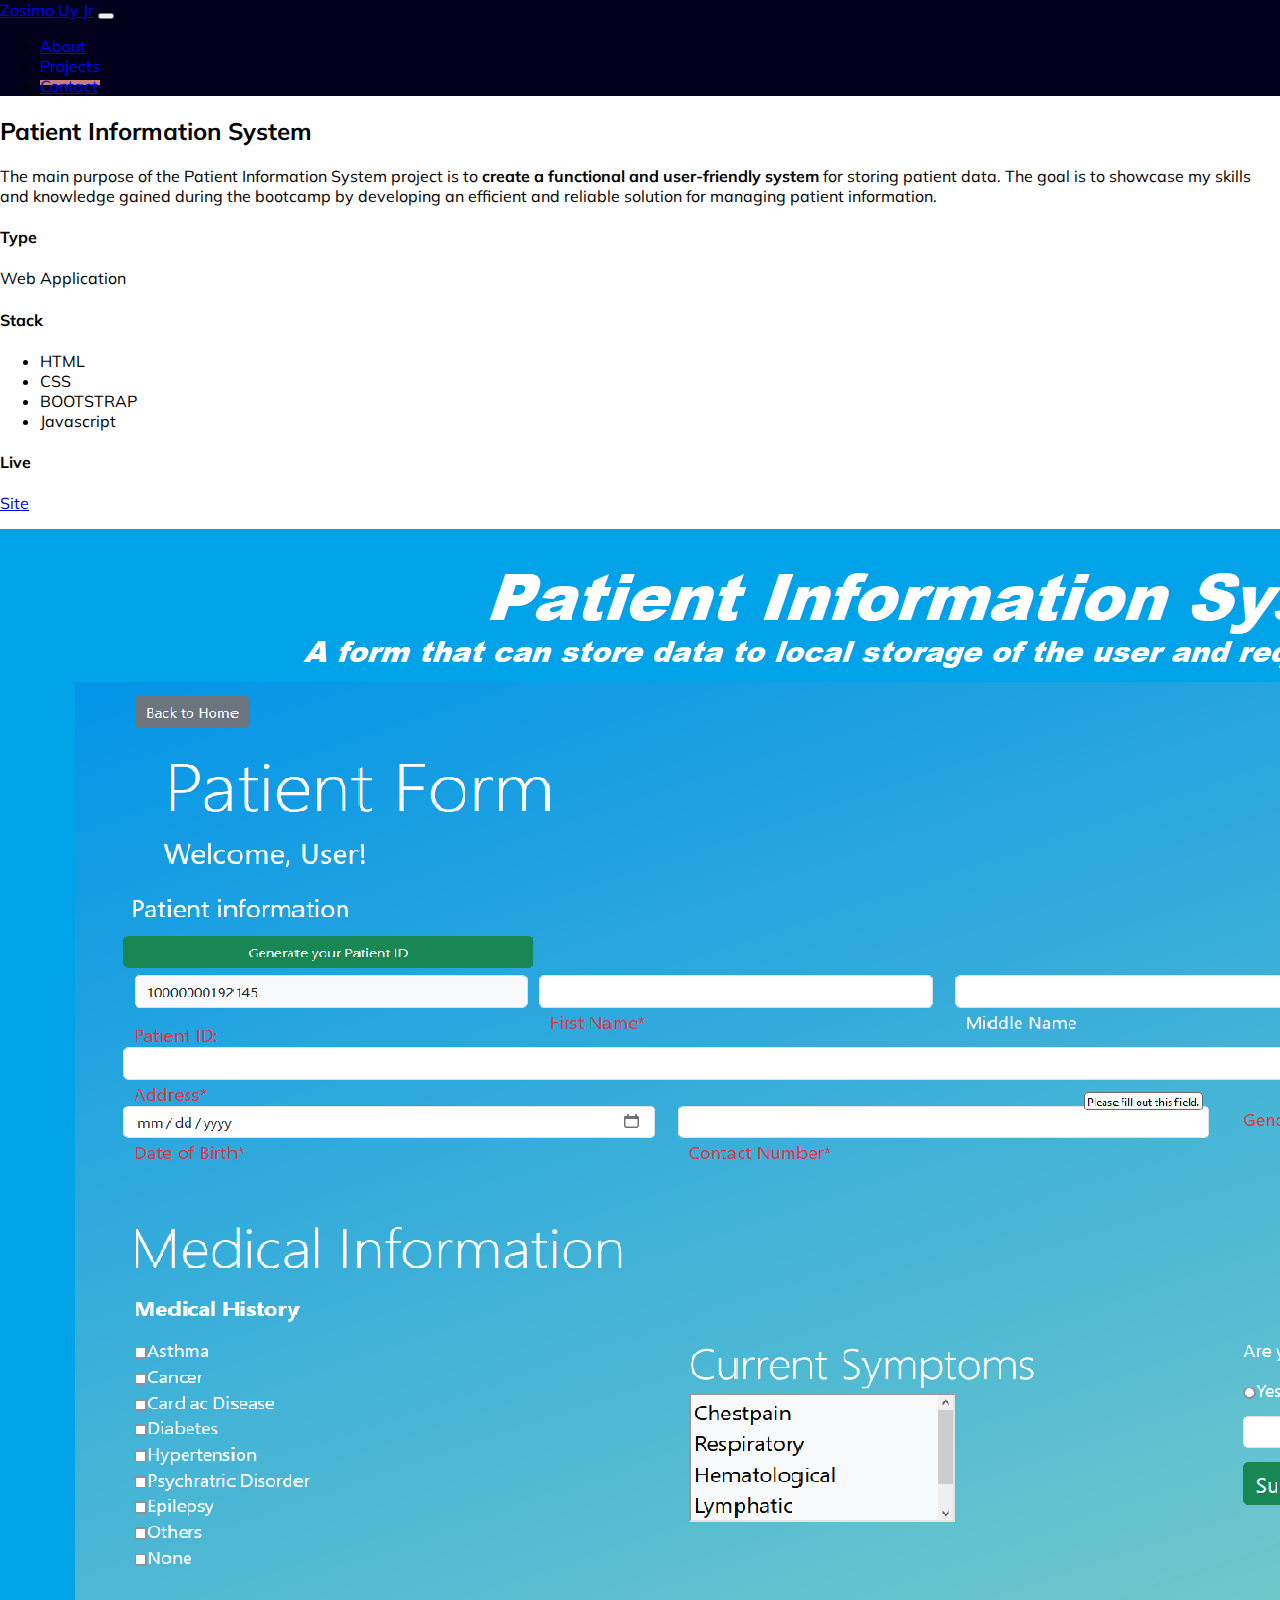
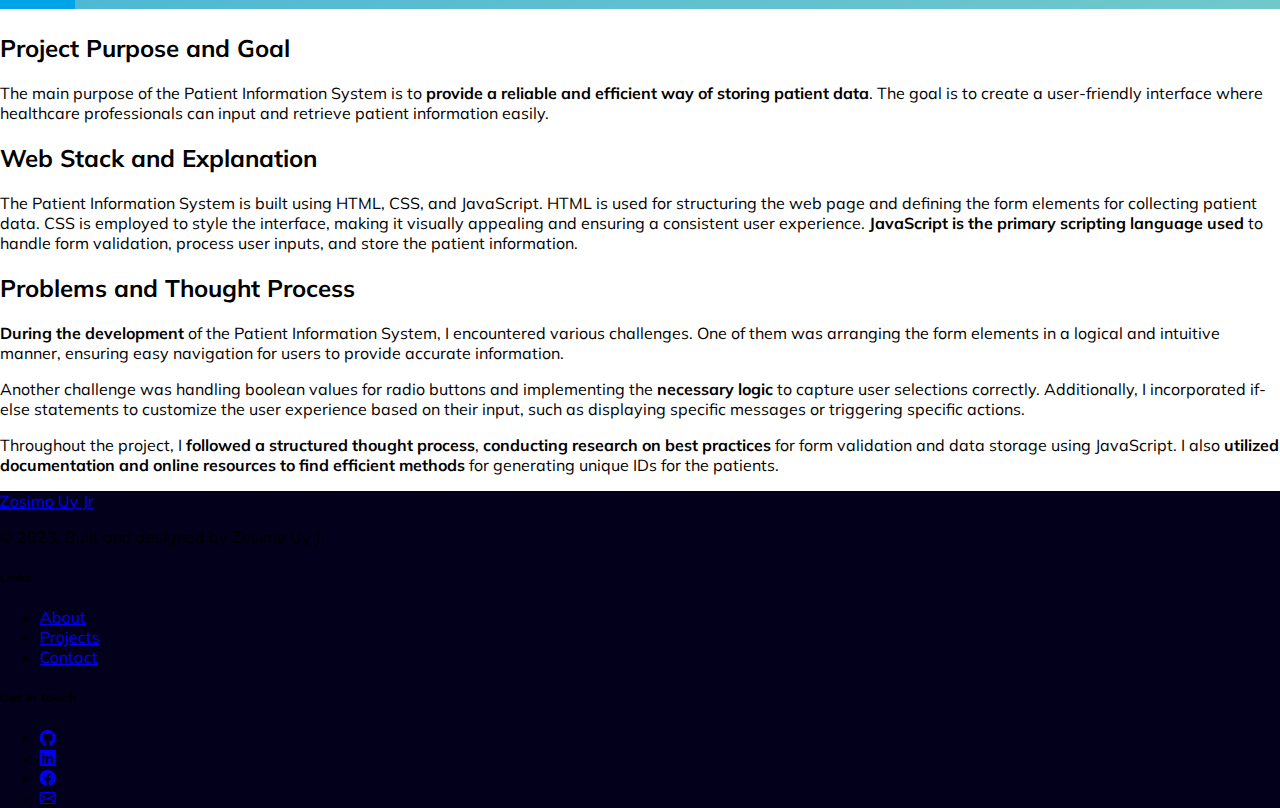
<file: patient.html>
<!DOCTYPE html>
<html lang="en">
<head>
    <meta charset="UTF-8">
    <meta http-equiv="X-UA-Compatible" content="IE=edge">
    <meta name="viewport" content="width=device-width, initial-scale=1.0">
    <link href="https://cdn.jsdelivr.net/npm/bootstrap@5.3.0-alpha3/dist/css/bootstrap.min.css" rel="stylesheet" integrity="sha384-KK94CHFLLe+nY2dmCWGMq91rCGa5gtU4mk92HdvYe+M/SXH301p5ILy+dN9+nJOZ" crossorigin="anonymous">
    <link rel="preconnect" href="https://fonts.googleapis.com">
    <link rel="preconnect" href="https://fonts.gstatic.com" crossorigin>
    <link href="https://fonts.googleapis.com/css2?family=Mulish:ital,wght@0,300;0,400;0,600;0,1000;1,200&display=swap" rel="stylesheet">
    <link rel="stylesheet" href="https://cdn.jsdelivr.net/npm/bootstrap-icons@1.10.3/font/bootstrap-icons.css">
    <link rel="stylesheet" href="main.css">
    <title>Patient Information System</title>
</head>
<body>

        <!-- Navigation -->
        <nav class="navbar navbar-expand-md" style="background-color: #03001C;">
          <div class="container-fluid">
            <a class="navbar-brand fs-4 text-white" href="index.html">Zosimo Uy Jr</a>
            <button class="navbar-toggler bg-white" type="button" data-bs-toggle="collapse" data-bs-target="#navbarNav" aria-controls="navbarNav" aria-expanded="false" aria-label="Toggle navigation">
              <span class="navbar-toggler-icon bg-white"></span>
            </button>
            <div class="collapse navbar-collapse" id="navbarNav">
              <ul class="navbar-nav mx-auto">
                <li class="nav-item">
                  <a class="nav-link  text-white"  href="about.html">About</a>
                </li>
                <li class="nav-item">
                  <a class="nav-link active text-white" aria-current="page" href="index.html#project">Projects</a>
                </li>
                <li class="nav-item">
                  <a class="nav-link text-white" href="index.html#contact">Contact</a>
                </li>
              </ul>
            </div>
          </div>
      </nav>
      <!-- Patient Info System -->
      <section class="min-vh-100">
        <div class="container mt-5">
            <h2 class="display-5">Patient Information System</h2>
            <p class="lead">
                The main purpose of the Patient Information System project is to <strong>create a functional and user-friendly system</strong> for storing patient data. The goal is to showcase my skills and knowledge gained during the bootcamp by developing an efficient and reliable solution for managing patient information.
            </p>

            <div class="row">
                <div class="col-4">
                    <h4 class="fs-4 fw-bold">Type</h4>
                    <p class="text-secondary">Web Application</p>
                </div>
                <div class="col-4">
                    <h4 class="fs-4 fw-bold">Stack</h4>
                    <ul class="text-secondary list-unstyled" >
                        <li>HTML</li>
                        <li>CSS</li>
                        <li>BOOTSTRAP</li>
                        <li>Javascript</li>
                    </ul>
                </div>
                <div class="col-4">
                    <h4 class="fs-4 fw-bold">Live</h4>
                    <p class="fw-bold"><a href="https://pinkdollar123.github.io/zospatientform/" class="text-decoration-none text-danger" target="_blank">Site</a></p>
                </div>
            </div>

            <div class="r">
                <img src="patientForm.png" alt="" class="img-fluid mb-2">
            </div>
              

            <h2 class="display-6 my-4">
                Project Purpose and Goal
            </h2>
            <p class="lead">
                The main purpose of the Patient Information System is to <strong>provide a reliable and efficient way of storing patient data</strong>. The goal is to create a user-friendly interface where healthcare professionals can input and retrieve patient information easily.
            </p>
            <h2 class="display-6 my-4">
                Web Stack and Explanation
            </h2>
            <p class="lead">
                The Patient Information System is built using HTML, CSS, and JavaScript. HTML is used for structuring the web page and defining the form elements for collecting patient data. CSS is employed to style the interface, making it visually appealing and ensuring a consistent user experience. <strong>JavaScript is the primary scripting language used</strong> to handle form validation, process user inputs, and store the patient information.
            </p>

            <h2 class="display-6 my-4">
               Problems and Thought Process
            </h2>
            <p class="lead">
                <strong>During the development</strong> of the Patient Information System, I encountered various challenges. One of them was arranging the form elements in a logical and intuitive manner, ensuring easy navigation for users to provide accurate information.
            </p>
            <p class="lead">
                Another challenge was handling boolean values for radio buttons and implementing the <strong>necessary logic</strong> to capture user selections correctly. Additionally, I incorporated if-else statements to customize the user experience based on their input, such as displaying specific messages or triggering specific actions.
            </p>
            <p class="lead">
                Throughout the project, I <strong>followed a structured thought process</strong>, <strong>conducting research on best practices</strong> for form validation and data storage using JavaScript. I also <strong>utilized documentation and online resources to find efficient methods</strong> for generating unique IDs for the patients.
            </p>
        </div>
      </section>
       <!-- Footer  -->
       <div class="" style="background-color: #03001C;">
        <footer class="container row row-cols-1 row-cols-sm-2 row-cols-md-5 py-5 mt-5 text-white d-flex justify-content-evenly">
          <div class="col mb-3">
            <a href="index.html" class="d-flex align-items-center mb-3 link-body-emphasis text-decoration-none fs-4 text-white">
              Zosimo Uy Jr
            </a>
            <p class="text-body-light small">&copy; 2023, Built and designed by Zosimo Uy Jr</p>
          </div>
      
          <div class="col mb-3">
            <h5 class="fs-6 fw-semibold">Links</h5>
            <ul class="nav flex-column">
              <li class="nav-item mb-2"><a href="about.html" class="nav-link p-0 text-decoration-none text-danger fw-bold">About</a></li>
              <li class="nav-item mb-2"><a href="index.html#project" class="nav-link p-0 text-decoration-none text-danger fw-bold">Projects</a></li>
              <li class="nav-item mb-2"><a href="index.html#contact" class="nav-link p-0 text-decoration-none text-danger fw-bold">Contact</a></li>
            </ul>
          </div>

          <div class="col mb-3">
            <h5 class="fs-6 fw-semibold">Get in touch</h5>
            <ul class="list-group list-group-horizontal">
              <li class="list-group-item fs-2 bg-transparent border-0"><a href="https://github.com/pinkdollar123" target="_blank"><i class="bi bi-github"></i></a></li>
              <li class="list-group-item fs-2 bg-transparent border-0"><a href="https://www.linkedin.com/in/zosimo-uy-0a9900275/" target="_blank"><i class="bi bi-linkedin"></i></a></li>
              <li class="list-group-item fs-2 bg-transparent border-0"><a href="https://www.facebook.com/zosr.code" target="_blank"><i class="bi bi-facebook"></i></a></li>
              <li class="list-group-item fs-2 bg-transparent border-0"><a href="mailto:zorscode@gmail.com" target="_blank"><i class="bi bi-envelope"></i></a></li>
          </ul>      
          </div>
        </footer>
      </div>
    
</body>
<script src="https://cdn.jsdelivr.net/npm/bootstrap@5.3.0-alpha3/dist/js/bootstrap.bundle.min.js" integrity="sha384-ENjdO4Dr2bkBIFxQpeoTz1HIcje39Wm4jDKdf19U8gI4ddQ3GYNS7NTKfAdVQSZe" crossorigin="anonymous"></script>
</html>
</file>
<file: main.css>
*{
    box-sizing: border-box;
    font-family: 'Mulish', sans-serif;
}

html, body{
  margin:0;
  padding:0;
  height: 100%;
}

/* Landing page styles */
.card-title {
    position: relative;
  }
  
  .highlight {
    position: relative;
    display: inline-block;
    background-image: linear-gradient(to top, #C97F75 30%, transparent 50%);
    line-height: 1; /* Ensure proper vertical alignment */
    z-index: 1; /* Ensure the highlighted text appears above the background */
  }

   li a:hover {
    text-decoration: underline;
    text-decoration-color: #A1382A;
    text-decoration-thickness: 5px;
    text-underline-offset: 8px;
    transition: ease-in-out 0.65s;
  }

  .active{
    text-decoration: underline;
    text-decoration-color: #C97F75;
    text-decoration-thickness: 5px;
    text-underline-offset: 8px;
  }

  .skillset{
    font-weight: 600;
    background-color: #03001C;
    color: white;
  }

  .skillset-list{
    display: flex;
    flex-wrap: wrap;
  }

  #eyecatcher {
    position: relative;
    text-decoration: none;
  }
  
  #eyecatcher::after {
    content: "";
    position: absolute;
    left: 0;
    bottom: -3px; /* Adjust the distance of the underline from the text */
    width: 100%;
    height: 2px; /* Adjust the height of the underline */
    background-color: #A1382A; /* Adjust the color of the underline */
    animation: underlineAnimation 5s infinite linear; /* Adjust the animation duration and timing function */
  }
  
  @keyframes underlineAnimation {
    0% {
      transform: scaleX(0);
    }
    100% {
      transform: scaleX(1);
    }
  }

  .project{
    position: relative;
    display: inline-block;
  }

  .project img{
    transition: transform 0.3s, box-shadow 0.3s;
  }
  
  .project:hover img{
    transform: translateY(-15px);
    box-shadow: 0 15px 10px rgba(0, 0, 0);
  }

.viewproject:hover{
  background-color: #03001C;
  color: white;
  transition: 0.8s;
}
</file>
